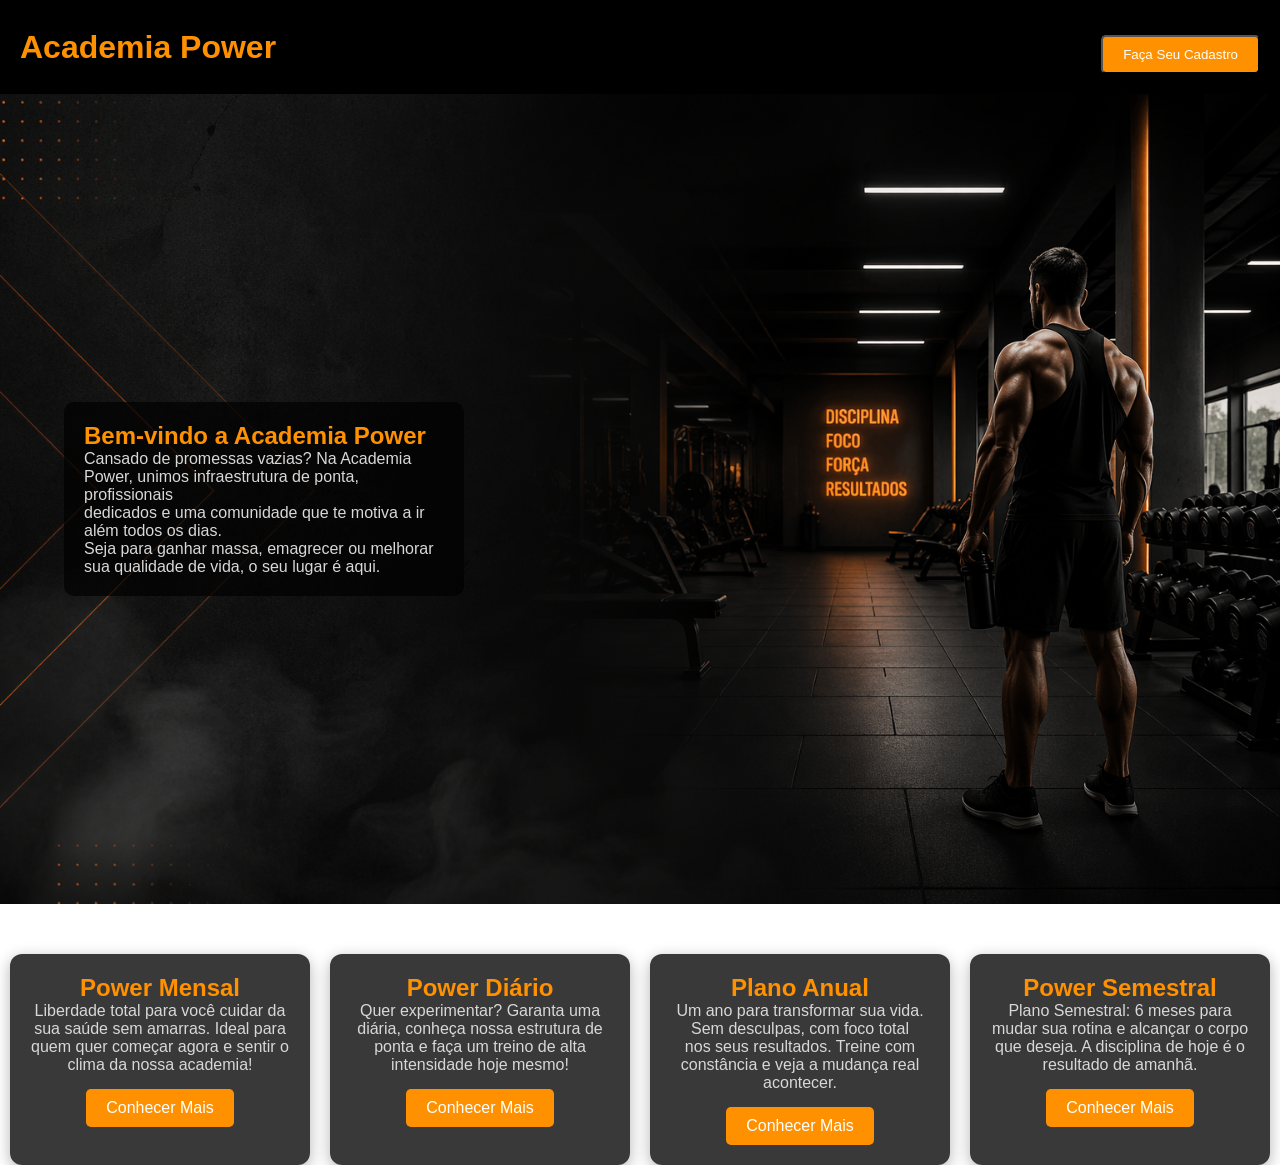
<file: index.html>
<!DOCTYPE html>
<html lang="PT-BR">
<head>
    <meta charset="UTF-8">
    <meta name="viewport" content="width=device-width, initial-scale=1.0">
    <title>Academia Power</title> <!-- NOME FICTÌCIO-->
    <link rel="stylesheet" href="styles/homepage.css">
</head>




<body>

<header>
    <!--PARTE DO TOPO E LOGIN-->
    <h1> Academia Power</h1>
    <form action="páginas/login.html">
        <button class="btn"> Faça Seu Cadastro</button>
    </form>
</header>

    
<section class="banner">
     <div class="cardsobre">
        <h2>Bem-vindo a Academia Power</h2>
        <p> Cansado de promessas vazias? Na Academia Power,  unimos infraestrutura de ponta, profissionais <br> dedicados e uma comunidade que te motiva a ir além todos os dias. <br> Seja para ganhar massa, emagrecer ou melhorar sua qualidade de vida, o seu lugar é aqui.</p>
    </div>
    

</section>

<section class="Card-Planos">
    <div class="card">
        <h2>Power Mensal</h2> 
        <p>Liberdade total para você cuidar da sua saúde sem amarras. Ideal para quem quer começar agora e sentir o clima da nossa academia!</p>
        <a href="páginas/planos.html" class="btn">Conhecer Mais</a>
    </div>

    <div class="card">
        <h2>Power Diário</h2>
        <p>Quer experimentar? Garanta uma diária, conheça nossa estrutura de ponta e faça um treino de alta intensidade hoje mesmo!</p>
        <a href="páginas/planos.html" class="btn">Conhecer Mais</a>
    </div>

      <div class="card">
        <h2>Plano Anual</h2>
        <p>Um ano para transformar sua vida. Sem desculpas, com foco total <br> nos seus resultados. Treine com constância e veja a mudança real acontecer.</p>
        <a href="páginas/planos.html" class="btn">Conhecer Mais</a>
    </div>

      <div class="card">
        <h2>Power Semestral</h2>
        <p>Plano Semestral: 6 meses para mudar sua rotina e alcançar o corpo que deseja. A disciplina de hoje é o resultado de amanhã.</p>
        <a href="páginas/planos.html" class="btn">Conhecer Mais</a>
    </div>

</section>

       

</body>


</html>
</file>
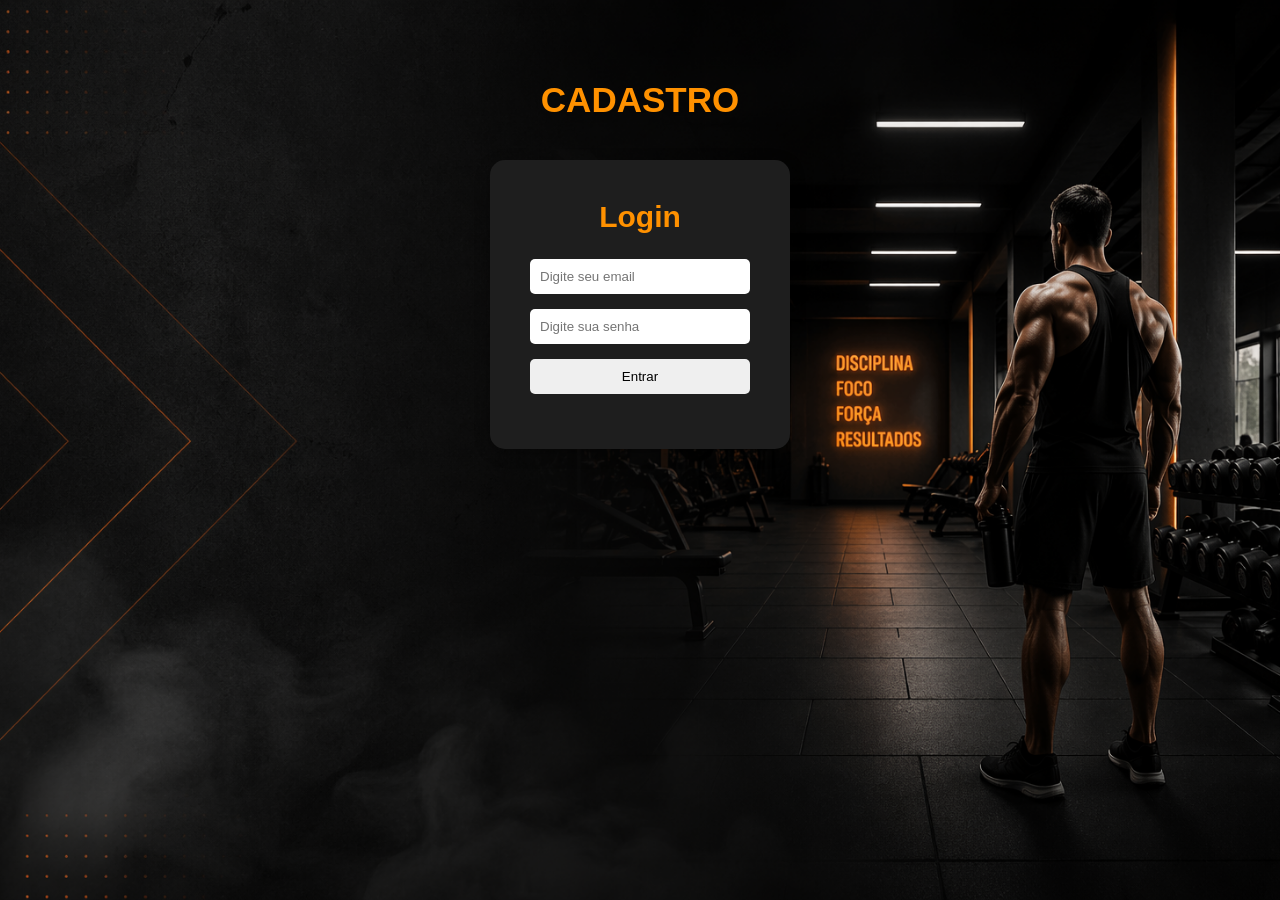
<file: páginas/login.html>
<!DOCTYPE html>
<html lang="PT-BR">
<head>
    <meta charset="UTF-8">
    <meta name="viewport" content="width=device-width, initial-scale=1.0">
    <title>Login Academia Power</title>
    <link rel="stylesheet" href="../styles/login.css">
</head>
<body>
    <h1>CADASTRO</h1>

    <div class="login-container">
    <h3>Login</h3>
    <form action="planos.html" method="get">
        <label for="email"></label>
        <input type="email" id="email" name="email" placeholder="Digite seu email" required>

        <label for="senha"></label>
        <input type="password" id="senha" name="senha" placeholder="Digite sua senha" required>

        <button type="submit">Entrar</button>
    </form>
</div>
     

    

</body>
</html>
</file>
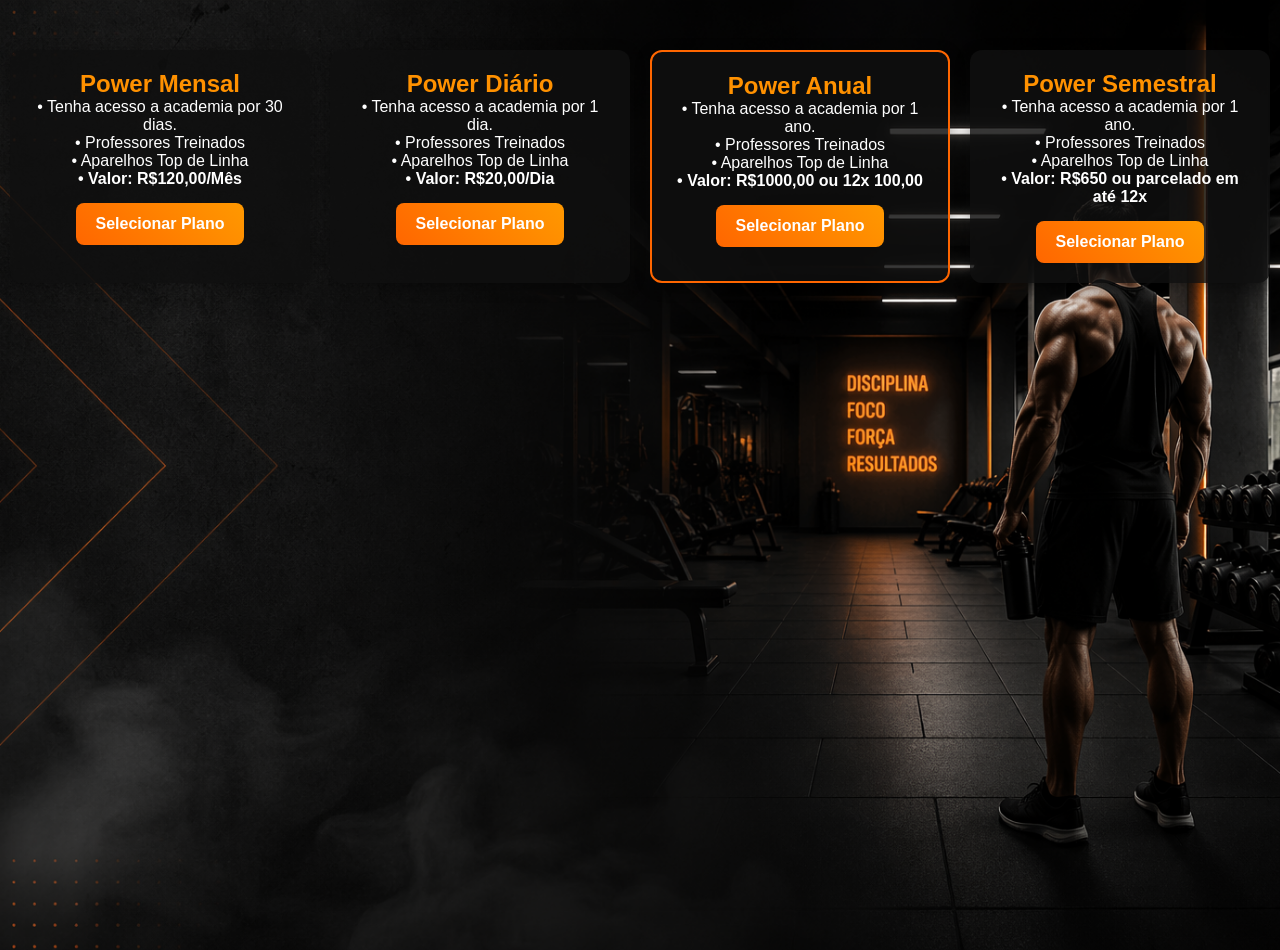
<file: páginas/planos.html>
<!DOCTYPE html>
<html lang="pt-br">
<head>
    <meta charset="UTF-8">
    <meta name="viewport" content="width=device-width, initial-scale=1.0">
    <title>Planos Power</title>
    <link rel="stylesheet" href="../styles/planos.css">
</head>


<body>


<section class="Card-Planos">
    <div class="card">
        <h2>Power Mensal</h2> 
        <p>• Tenha acesso a academia por 30 dias.</p>
        <p>• Professores Treinados</p>
        <p>• Aparelhos Top de Linha</p>
        <h4>• Valor: R$120,00/Mês</h4>
        <a href="../index.html" class="btn">Selecionar Plano</a>
    </div>

    <div class="card">
        <h2>Power Diário</h2>
        <p>• Tenha acesso a academia por 1 dia.</p>
        <p>• Professores Treinados</p>
        <p>• Aparelhos Top de Linha</p>
        <h4>• Valor: R$20,00/Dia</h4>
        <a href="../index.html" class="btn">Selecionar Plano</a>
    </div>

      <div class="card">
        <h2>Power Anual</h2>
        <p>• Tenha acesso a academia por 1 ano.</p>
        <p>• Professores Treinados</p>
        <p>• Aparelhos Top de Linha</p>
        <h4>• Valor: R$1000,00 ou 12x 100,00</h4>
        <a href="../index.html" class="btn">Selecionar Plano</a>
    </div>

      <div class="card">
        <h2>Power Semestral</h2>
        <p>• Tenha acesso a academia por 1 ano.</p>
        <p>• Professores Treinados</p>
        <p>• Aparelhos Top de Linha</p>
        <h4>• Valor: R$650 ou parcelado em até 12x</h4>
        <a href="../index.html" class="btn">Selecionar Plano</a>
    </div>

</section>
    
</body>
</html>
</file>
<file: styles/homepage.css>
* {
    margin: 0;
    padding: 0;
    box-sizing: border-box;
    font-family: Arial, sans-serif;
}

/* TOPO */
header {
    display: flex;
    justify-content: space-between;
    align-items: center;
    background: black;
    color: rgb(255, 145, 0);
    padding: 20px;
}



h2 {
    color: rgb(255, 145, 0);
}

p {
    color: rgb(216, 216, 216);
}


/* CARD */

.cardsobre {
    background: rgba(0,0,0,0.7);
    color: white;
    padding: 20px;
    border-radius: 10px;
    position: absolute;
    top: 50%;
    left: 5%;
    transform: translateY(-50%);
    width: 90%;
    max-width: 400px;
}


.Card-Planos {
    display: flex;
    justify-content: center;
    gap: 20px;
    margin-top: 50px;
    flex-wrap: wrap; /* Usei para quebrar a linha quando chegar no "limite"*/
}



.card {
    background-color: #0f0f0fd2;
    color: white;
    padding: 20px;
    width: 100%;
    max-width: 300px;
    border-radius: 12px;
    box-shadow: 0 4px 15px rgba(0,0,0,0.3);
    text-align: center; 
    transition: 0.3s;

}


/* BANNER */
.banner {
    height: 90vh;
    background: url('../arquivos/backgroundacademia.png') no-repeat center;
    background-size: cover;
    position: relative;
    display: flex;
    justify-content: center;
    align-items: center;
}



.btn {
    display: inline-block;
    margin-top: 15px;
    padding: 10px 20px;
    background: rgb(255, 145, 0);
    color: white;
    text-decoration: none;
    border-radius: 5px;
}




@media (max-width: 768px) {

  .cardsobre {
    position: static;
    transform: none;

    margin: 20px auto;
    width: 90%;
  }

}
</file>
<file: styles/login.css>
* {
    margin: 0;
    padding: 0;
    box-sizing: border-box;
    font-family: Arial, sans-serif;
}

body{
    background-image: url('../arquivos/backgroundacademia.png') ;
    background-size: cover;
    background-position: center;
    background-repeat: no-repeat;
    min-height: 100vh;
    margin: 0;
    display: flex;
    flex-direction: column;
    justify-content: flex-start;
    align-items: center;
    padding: 80px 20px 20px; 
}

h1{
    color: rgb(255, 145, 0);
    font-size: 35px;
    margin-bottom: 40px;
    text-align:center ;
}   

h3{
    color: rgb(255, 145, 0);
    font-size: 30px;
    text-align: center;
}


/* ESSE É O CARD*/

.login-container {
    background-color: #1e1e1e;
    padding: 40px;
    border-radius: 15px;
    box-shadow: 0 4px 15px rgba(0,0,0,0.3);
    text-align: center;
    width: 300px;
    display: flex;
    flex-direction: column;
    gap: 25px; 
}

/* INPUTS E BOTÃO */

.login-container input, .login-container button {
    width: 100%;
    box-sizing: border-box;
    padding: 10px;
    margin-bottom: 15px;
    border: 1px;
    border-radius: 5px;
}




/*PARA FONTES SE AJUSTAREM CONFORME O TAMANHO DO DISPOSIIVO*/

@media (max-width: 768px) {

    h1 {
        font-size: 26px;
    }

    h3 {
        font-size: 22px;
    }

    .login-container {
        padding: 20px;
    }

}
</file>
<file: styles/planos.css>
* {
    margin: 0;
    padding: 0;
    box-sizing: border-box;
    font-family: Arial, sans-serif;
}


.Card-Planos {
    display: flex;
    justify-content: center;
    gap: 20px;
    margin-top: 50px;
    flex-wrap: wrap; /* Usei para quebrar a linha quando chegar no "limite"*/
}



.card {
    background-color: #0f0f0fd2;
    color: white;
    padding: 20px;
    width: 100%;
    max-width: 300px;
    border-radius: 12px;
    box-shadow: 0 4px 15px rgba(0,0,0,0.3);
    text-align: center; 
    transition: 0.3s;

}

h2 {
    color: rgb(255, 145, 0);
}

body {
    background: url('../arquivos/backgroundacademia.png') no-repeat center; 
    min-height: 100vh; /* Fica melhor do que apenas Height, pq fica mais responsivo */
    background-size: cover;
}



/*EFEITO DO MOUSE POR CIMA DO CARD*/
.card:hover {
    transform: scale(1.05);
}


/* BOTÔES*/

.btn {
    display: inline-block;
    margin-top: 15px;
    padding: 12px 20px;
    background: linear-gradient(45deg, #ff6600, #ff9900);
    color: white;
    text-decoration: none;
    border-radius: 8px;
    font-weight: bold;
    transition: 0.3s;
}

/*EFEITO DO MOUSE POR CIMA DO BOTAO*/

.btn:hover {
    transform: scale(1.08);
    box-shadow: 0 0 10px #ff6600;
}


/*FIZ ISSO PARA DAR DESTAQUE AO MELHOR PLANO, dado uma borda para ele, e fica mais fácil de alterar depois.*/
.card:nth-child(3) {
    border: 2px solid #ff6600;
}





/* MEDIA QUERY */

@media (max-width: 768px) {

    .Card-Planos {
        margin-top: 30px;
        gap: 15px;
    }

    .card {
        max-width: 100%;
    }

    h2 {
        font-size: 20px;
    }

    .btn {
        padding: 10px 15px;
        font-size: 14px;
    }

}
</file>
